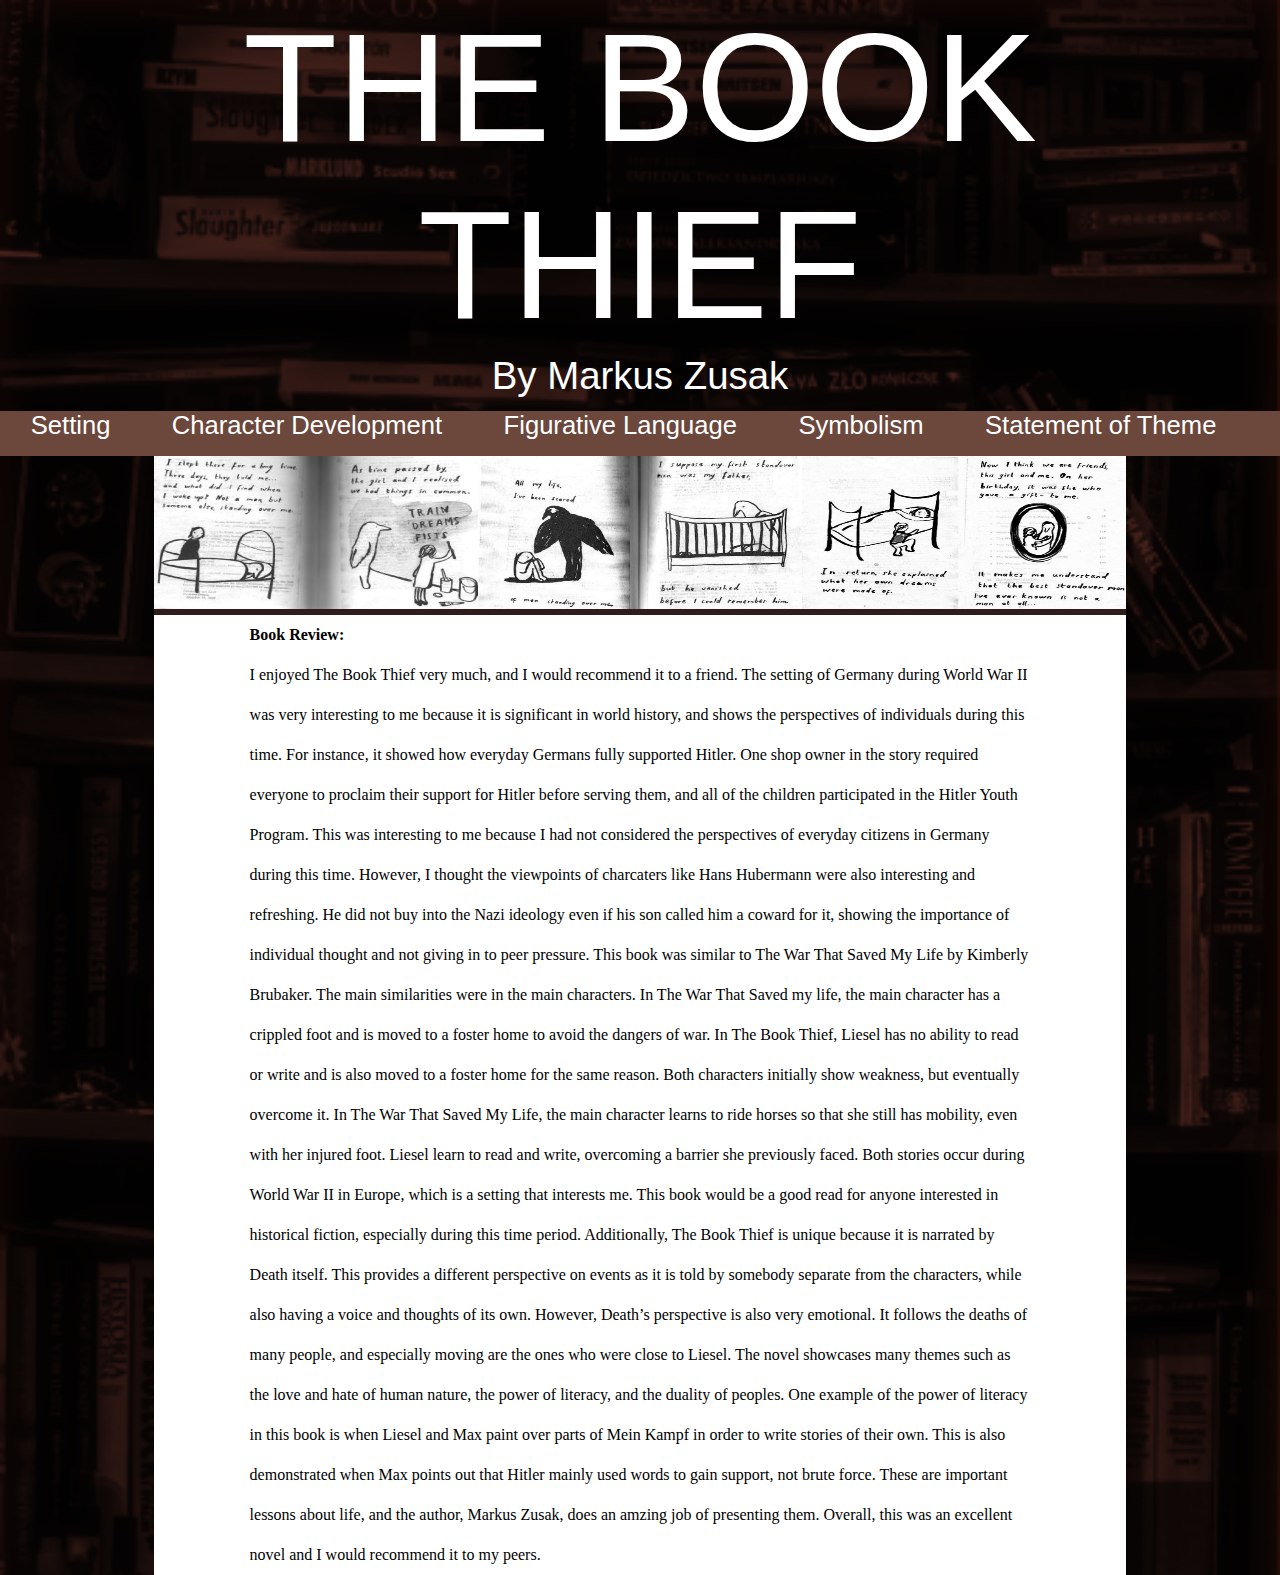
<file: index.html>
<!DOCTYPE html>
<html>
<head>

    <title>The Book Thief</title>
    <link href="style.css" rel="stylesheet"/>
    <meta charset="utf-8">
    <meta name="viewport" content="width=device-width, initial-scale=1.0">
</head>
<body>

  <a href="index.html"><h1>THE BOOK THIEF</h1>
    <h2>By Markus Zusak</h2></a> 

 <ul>
   <li class="links"><a href="passage1.html">Setting</a></li>
   <li class="links"><a href="passage2.html">Character Development</a></li>
   <li class="links"><a href="passage3.html">Figurative Language</a></li> 
   <li class="links"><a href="passage4.html">Symbolism</a></li>
   <li class="links"><a href="passage5.html">Statement of Theme</a></li>
 </ul>
 
<section>

  <div class="a-container">
  <img class="monke1" src="images/BT1.jpg" alt="Book pages with drawings">
</div>
   
  <div class="a-container">
  <img class="monke1"src="images/BT2.jpg" alt="Book pages with drawings">
</div>
    
<div class="a-container">
    <img class="monke1"src="images/BT3.png" alt="Book pages with drawings">
  </div>
</section>

 <section>
<p>  
 <strong>Book Review:</strong> <br>
 I enjoyed The Book Thief very much, and I would recommend it to a friend. The setting of Germany during World War II was very interesting to me because it is significant in world history, and shows the perspectives of individuals during this time. For instance, it showed how everyday Germans fully supported Hitler. One shop owner in the story required everyone to proclaim their support for Hitler before serving them, and all of the children participated in the Hitler Youth Program. This was interesting to me because I had not considered the perspectives of everyday citizens in Germany during this time. However, I thought the viewpoints of charcaters like Hans Hubermann were also interesting and refreshing. He did not buy into the Nazi ideology even if his son called him a coward for it, showing the importance of individual thought and not giving in to peer pressure. This book was similar to The War That Saved My Life by Kimberly Brubaker. The main similarities were in the main characters. In The War That Saved my life, the main character has a crippled foot and is moved to a foster home to avoid the dangers of war. In The Book Thief, Liesel has no ability to read or write and is also moved to a foster home for the same reason. Both characters initially show weakness, but eventually overcome it. In The War That Saved My Life, the main character learns to ride horses so that she still has mobility, even with her injured foot. Liesel learn to read and write, overcoming a barrier she previously faced. Both stories occur during World War II in Europe, which is a setting that interests me. This book would be a good read for anyone interested in historical fiction, especially during this time period. Additionally, The Book Thief is unique because it is narrated by Death itself. This provides a different perspective on events as it is told by somebody separate from the characters, while also having a voice and thoughts of its own. However, Death’s perspective is also very emotional. It follows the deaths of many people, and especially moving are the ones who were close to Liesel. The novel showcases many themes such as the love and hate of human nature, the power of literacy, and the duality of peoples. One example of the power of literacy in this book is when Liesel and Max paint over parts of Mein Kampf in order to write stories of their own. This is also demonstrated when Max points out that Hitler mainly used words to gain support, not brute force. These are important lessons about life, and the author, Markus Zusak, does an amzing job of presenting them. Overall, this was an excellent novel and I would recommend it to my peers.<br>
 

</p>
 </section>

</body>
</html>
</file>
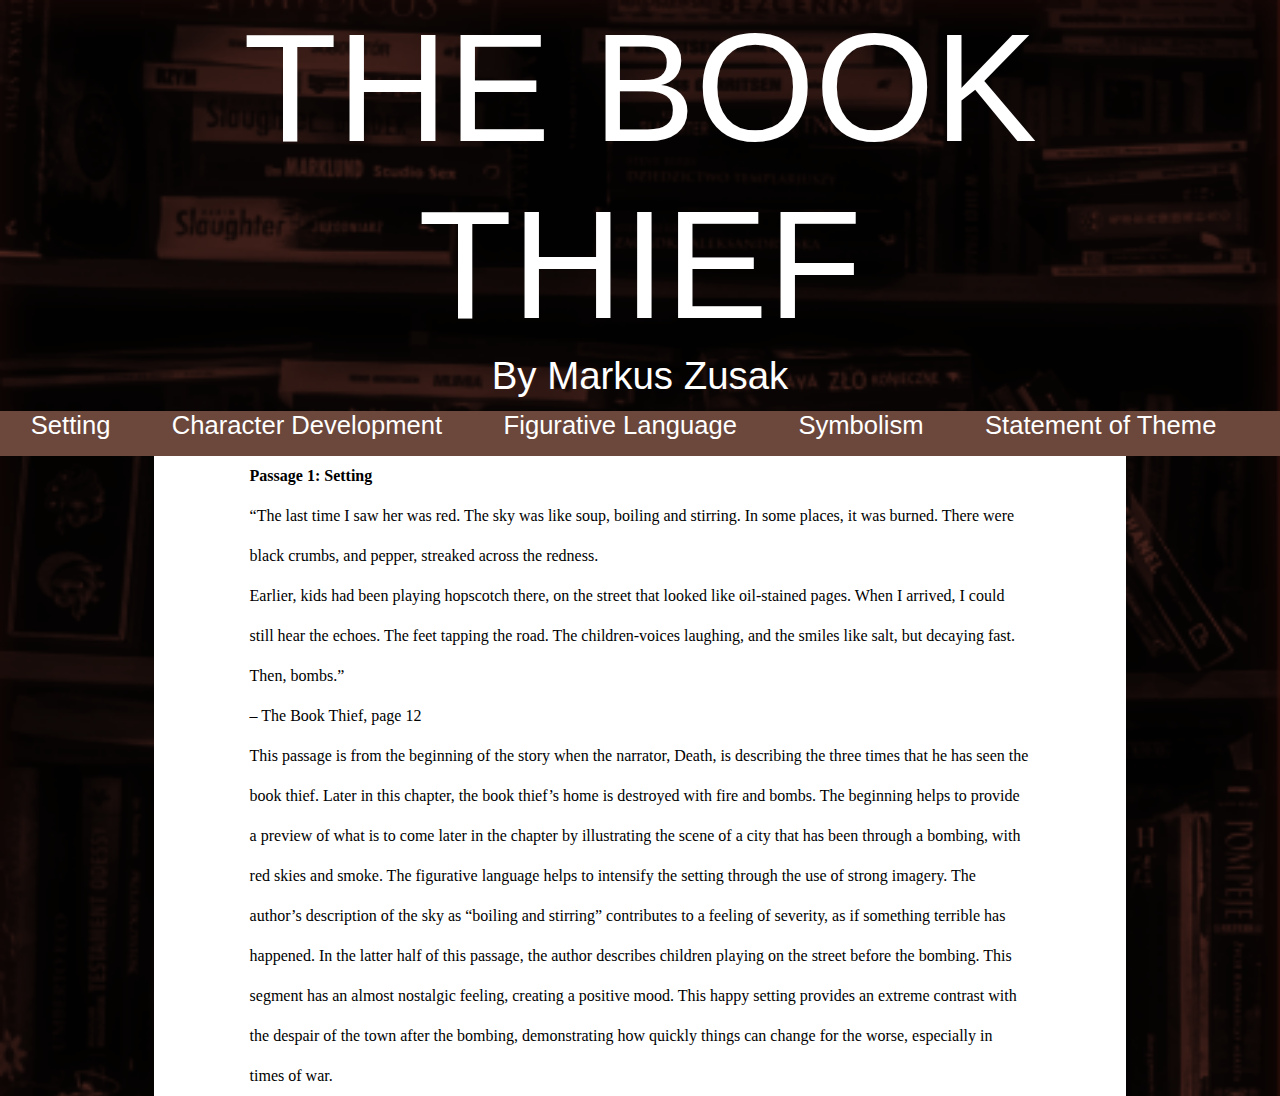
<file: passage1.html>
<!DOCTYPE html>
<html>
<head>

    <title>The Book Thief</title>
    <link href="style.css" rel="stylesheet"/>
    <meta charset="utf-8">
    <meta name="viewport" content="width=device-width, initial-scale=1.0">
</head>
<body>

  <a href="index.html"><h1>THE BOOK THIEF</h1>
    <h2>By Markus Zusak</h2></a> 

 <ul>
   <li class="links"><a href="passage1.html">Setting</a></li>
   <li class="links"><a href="passage2.html">Character Development</a></li>
   <li class="links"><a href="passage3.html">Figurative Language</a></li> 
   <li class="links"><a href="passage4.html">Symbolism</a></li>
   <li class="links"><a href="passage5.html">Statement of Theme</a></li>
 </ul>

 <section>
  <p><strong>Passage 1: Setting</strong>
    <br>
  “The last time I saw her was red. The sky was like soup, boiling and stirring. In some places, it was burned. There were black crumbs, and pepper, streaked across the redness.
  <br>Earlier, kids had been playing hopscotch there, on the street that looked like oil-stained pages. When I arrived, I could still hear the echoes. The feet tapping the road. The children-voices laughing, and the smiles like salt, but decaying fast.
  <br>Then, bombs.”
  <br>– The Book Thief, page 12
  <br>This passage is from the beginning of the story when the narrator, Death, is describing the three times that he has seen the book thief. Later in this chapter, the book thief’s home is destroyed with fire and bombs.  The beginning helps to provide a preview of what is to come later in the chapter by illustrating the scene of a city that has been through a bombing, with red skies and smoke. The figurative language helps to intensify the setting through the use of strong imagery. The author’s description of the sky as “boiling and stirring” contributes to a feeling of severity, as if something terrible has happened. In the latter half of this passage, the author describes children playing on the street before the bombing. This segment has an almost nostalgic feeling, creating a positive mood. This happy setting provides an extreme contrast with the despair of the town after the bombing, demonstrating how quickly things can change for the worse, especially in times of war. 
  </p>
 </section>
 </body>
 </html>
</file>
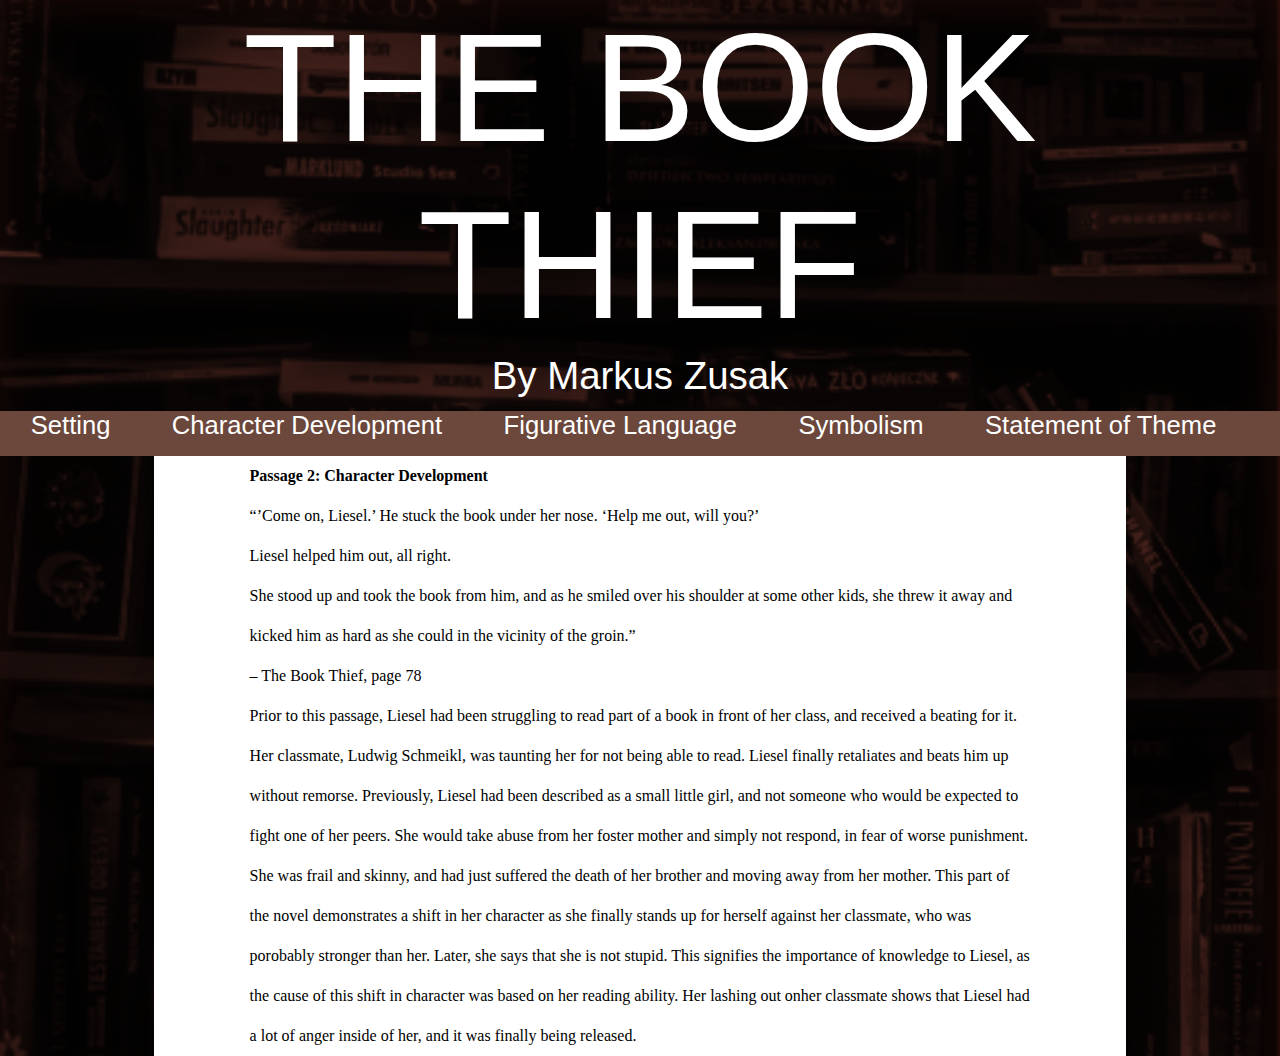
<file: passage2.html>
<!DOCTYPE html>
<html>
<head>

    <title>The Book Thief</title>
    <link href="style.css" rel="stylesheet"/>
    <meta charset="utf-8">
    <meta name="viewport" content="width=device-width, initial-scale=1.0">
</head>
<body>

  <a href="index.html"><h1>THE BOOK THIEF</h1>
    <h2>By Markus Zusak</h2></a> 
 <ul>
   <li class="links"><a href="passage1.html">Setting</a></li>
   <li class="links"><a href="passage2.html">Character Development</a></li>
   <li class="links"><a href="passage3.html">Figurative Language</a></li> 
   <li class="links"><a href="passage4.html">Symbolism</a></li>
   <li class="links"><a href="passage5.html">Statement of Theme</a></li>
 </ul>

 <section>
  <p><strong>Passage 2: Character Development</strong>
    <br>“’Come on, Liesel.’ He stuck the book under her nose. ‘Help me out, will you?’
    <br>Liesel helped him out, all right.
    <br>She stood up and took the book from him, and as he smiled over his shoulder at some other kids, she threw it away and kicked him as hard as she could in the vicinity of the groin.” 
    <br>– The Book Thief, page 78
    <br>Prior to this passage, Liesel had been struggling to read part of a book in front of her class, and received a beating for it. Her classmate, Ludwig Schmeikl, was taunting her for not being able to read. Liesel finally retaliates and beats him up without remorse. Previously, Liesel had been described as a small little girl, and not someone who would be expected to fight one of her peers. She would take abuse from her foster mother and simply not respond, in fear of worse punishment. She was frail and skinny, and had just suffered the death of her brother and moving away from her mother. This part of the novel demonstrates a shift in her character as she finally stands up for herself against her classmate, who was porobably stronger than her. Later, she says that she is not stupid. This signifies the importance of knowledge to Liesel, as the cause of this shift in character was based on her reading ability. Her lashing out onher classmate shows that Liesel had a lot of anger inside of her, and it was finally being released.
    
 </section>
 </body>
 </html>
</file>
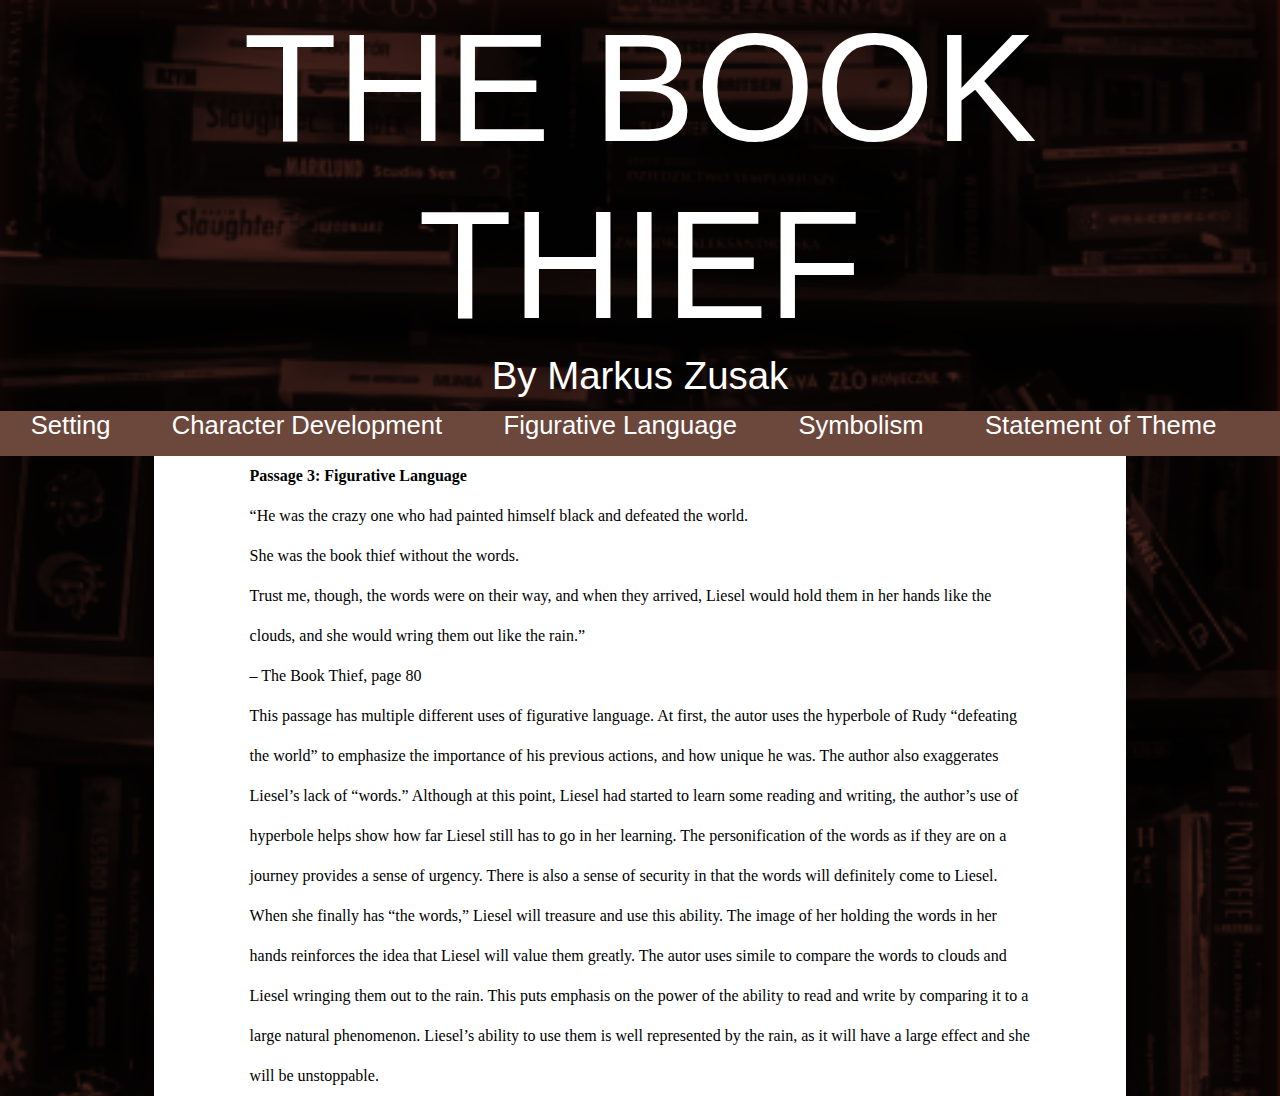
<file: passage3.html>
<!DOCTYPE html>
<html>
<head>

    <title>The Book Thief</title>
    <link href="style.css" rel="stylesheet"/>
    <meta charset="utf-8">
    <meta name="viewport" content="width=device-width, initial-scale=1.0">
</head>
<body>

  <a href="index.html"><h1>THE BOOK THIEF</h1>
    <h2>By Markus Zusak</h2></a> 

 <ul>
   <li class="links"><a href="passage1.html">Setting</a></li>
   <li class="links"><a href="passage2.html">Character Development</a></li>
   <li class="links"><a href="passage3.html">Figurative Language</a></li> 
   <li class="links"><a href="passage4.html">Symbolism</a></li>
   <li class="links"><a href="passage5.html">Statement of Theme</a></li>
 </ul>

 <section>
  <p><strong>Passage 3: Figurative Language</strong>
    <br> “He was the crazy one who had painted himself black and defeated the world.
    <br>She was the book thief without the words.
    <br>Trust me, though, the words were on their way, and when they arrived, Liesel would hold them in her hands like the clouds, and she would wring them out like the rain.” 
    <br>– The Book Thief, page 80
    <br>This passage has multiple different uses of figurative language. At first, the autor uses the hyperbole of Rudy “defeating the world” to emphasize the importance of his previous actions, and how unique he was. The author also exaggerates Liesel’s lack of “words.” Although at this point, Liesel had started to learn some reading and writing, the author’s use of hyperbole helps show how far Liesel still has to go in her learning. The personification of the words as if they are on a journey provides a sense of urgency. There is also a sense of security in that the words will definitely come to Liesel. When she finally has “the words,” Liesel will treasure and use this ability. The image of her holding the words in her hands reinforces the idea that Liesel will value them greatly. The autor uses simile to compare the words to clouds and Liesel wringing them out to the rain. This puts emphasis on the power of the ability to read and write by comparing it to a large natural phenomenon. Liesel’s ability to use them is well represented by the rain, as it will have a large effect and she will be unstoppable.

 </section>
 </body>
 </html>
</file>
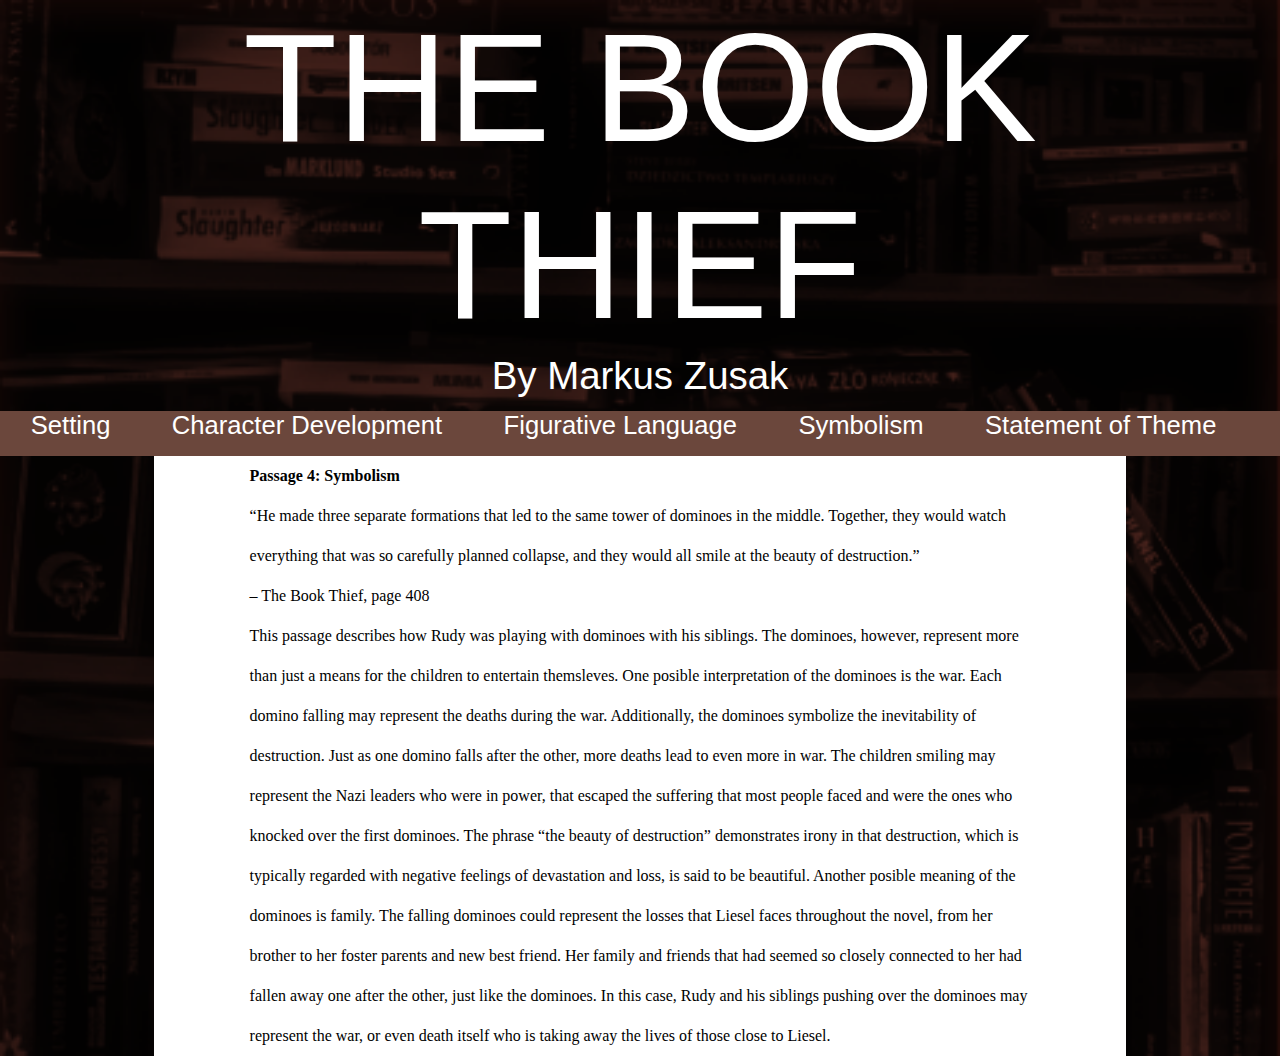
<file: passage4.html>
<!DOCTYPE html>
<html>
<head>

    <title>The Book Thief</title>
    <link href="style.css" rel="stylesheet"/>
    <meta charset="utf-8">
    <meta name="viewport" content="width=device-width, initial-scale=1.0">
</head>
<body>

  <a href="index.html"><h1>THE BOOK THIEF</h1>
    <h2>By Markus Zusak</h2></a> 

 <ul>
   <li class="links"><a href="passage1.html">Setting</a></li>
   <li class="links"><a href="passage2.html">Character Development</a></li>
   <li class="links"><a href="passage3.html">Figurative Language</a></li> 
   <li class="links"><a href="passage4.html">Symbolism</a></li>
   <li class="links"><a href="passage5.html">Statement of Theme</a></li>
 </ul>

 <section>
  <p><strong>Passage 4: Symbolism</strong>
    <br>“He made three separate formations that led to the same tower of dominoes in the middle. Together, they would watch everything that was so carefully planned collapse, and they would all smile at the beauty of destruction.” 
    <br>– The Book Thief, page 408
    <br>This passage describes how Rudy was playing with dominoes with his siblings. The dominoes, however, represent more than just a means for the children to entertain themsleves. One posible interpretation of the dominoes is the war. Each domino falling may represent the deaths during the war. Additionally, the dominoes symbolize the inevitability of destruction. Just as one domino falls after the other, more deaths lead to even more in war. The children smiling may represent the Nazi leaders who were in power, that escaped the suffering that most people faced and were the ones who knocked over the first dominoes. The phrase “the beauty of destruction” demonstrates irony in that destruction, which is typically regarded with negative feelings of devastation and loss, is said to be beautiful. Another posible meaning of the dominoes is family. The falling dominoes could represent the losses that Liesel faces throughout the novel, from her brother to her foster parents and new best friend. Her family and friends that had seemed so closely connected to her had fallen away one after the other, just like the dominoes. In this case, Rudy and his siblings pushing over the dominoes may represent the war, or even death itself who is taking away the lives of those close to Liesel.

 </section>
 </body>
 </html>
</file>
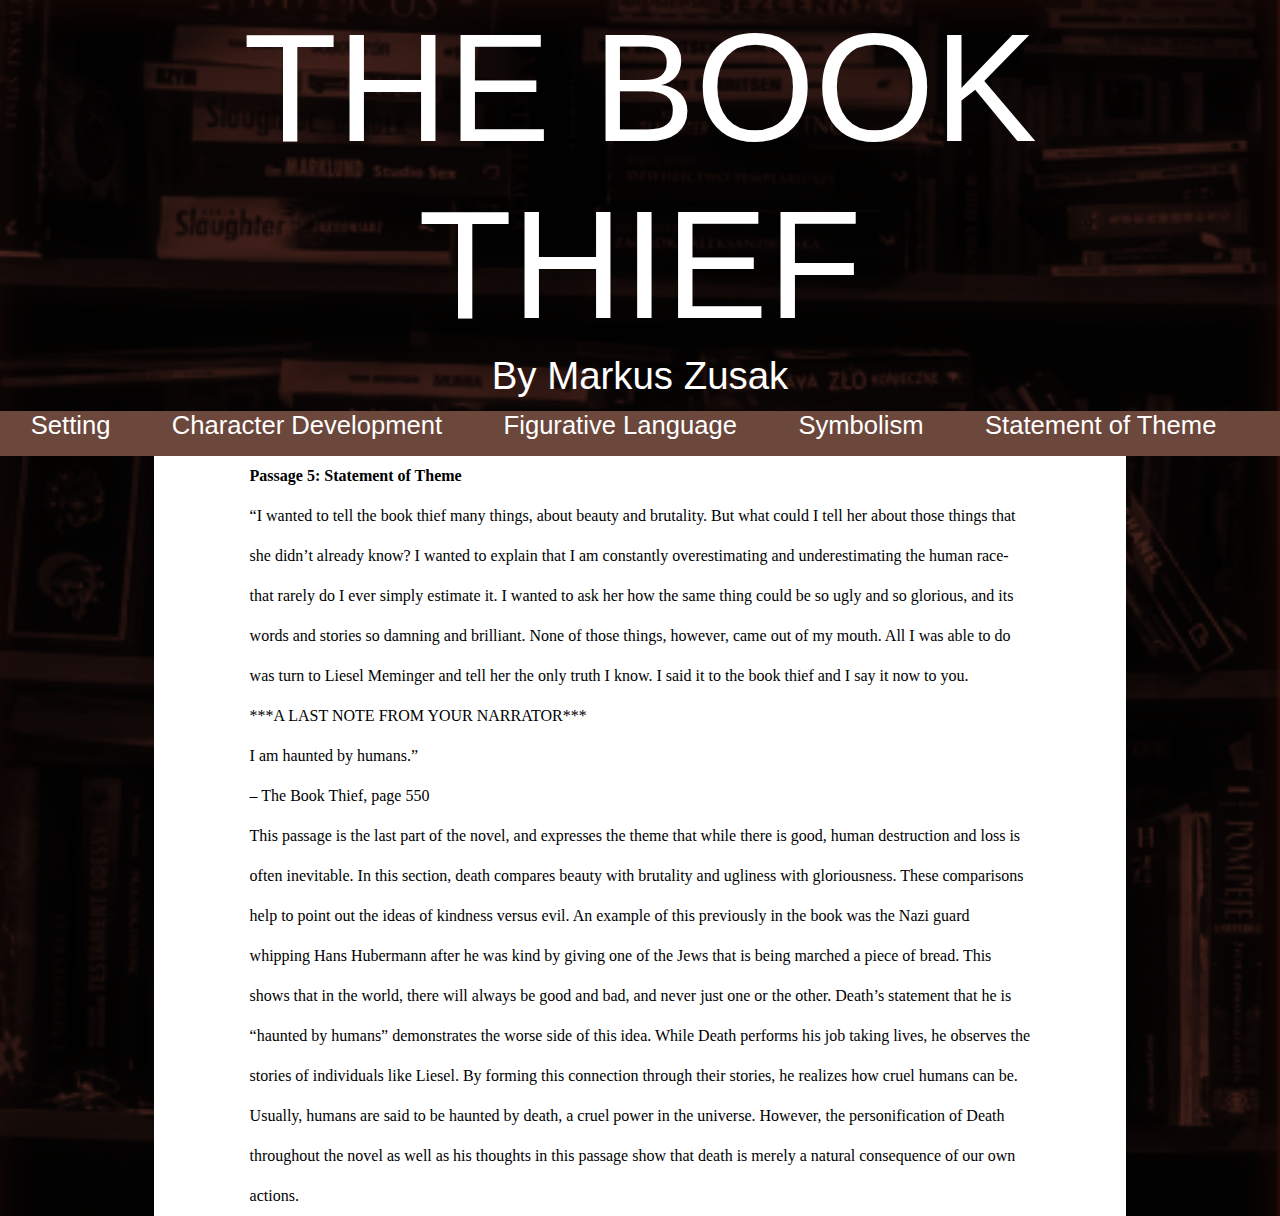
<file: passage5.html>
<!DOCTYPE html>
<html>
<head>

    <title>The Book Thief</title>
    <link href="style.css" rel="stylesheet"/>
    <meta charset="utf-8">
    <meta name="viewport" content="width=device-width, initial-scale=1.0">
</head>
<body>

  <a href="index.html"><h1>THE BOOK THIEF</h1>
    <h2>By Markus Zusak</h2></a> 

 <ul>
   <li class="links"><a href="passage1.html">Setting</a></li>
   <li class="links"><a href="passage2.html">Character Development</a></li>
   <li class="links"><a href="passage3.html">Figurative Language</a></li> 
   <li class="links"><a href="passage4.html">Symbolism</a></li>
   <li class="links"><a href="passage5.html">Statement of Theme</a></li>
 </ul>

 <section>
  <p><strong>Passage 5: Statement of Theme</strong>
    <br>“I wanted to tell the book thief many things, about beauty and brutality. But what could I tell her about those things that she didn’t already know? I wanted to explain that I am constantly overestimating and underestimating the human race- that rarely do I ever simply estimate it. I wanted to ask her how the same thing could be so ugly and so glorious, and its words and stories so damning and brilliant. None of those things, however, came out of my mouth. All I was able to do was turn to Liesel Meminger and tell her the only truth I know. I said it to the book thief and I say it now to you.
    <br>***A LAST NOTE FROM YOUR NARRATOR***
    <br>I am haunted by humans.” 
    <br>– The Book Thief, page 550
    <br>This passage is the last part of the novel, and expresses the theme that while there is good, human destruction and loss is often inevitable. In this section, death compares beauty with brutality and ugliness with gloriousness. These comparisons help to point out the ideas of kindness versus evil. An example of this previously in the book was the Nazi guard whipping Hans Hubermann after he was kind by giving one of the Jews that is being marched a piece of bread. This shows that in the world, there will always be good and bad, and never just one or the other. Death’s statement that he is “haunted by humans” demonstrates the worse side of this idea. While Death performs his job taking lives, he observes the stories of individuals like Liesel. By forming this connection through their stories, he realizes how cruel humans can be. Usually, humans are said to be haunted by death, a cruel power in the universe. However, the personification of Death throughout the novel as well as his thoughts in this passage show that death is merely a natural consequence of our own actions.
    
 </section>
 </body>
 </html>
</file>
<file: style.css>
/*Navigation bar*/
ul{
    list-style-type: none;
    margin: 0px;
    padding: 0px;
    overflow: hidden;
    background-color: rgb(107, 71, 60);
    position: sticky;
    top: 0px;
    width: 100%;
    height: 3.5vw;
  }
  
   li {
    float: left;
    display: block;
   }
  
   a{
    display: block;
    margin: 0%;
    text-decoration-line: none;
    color: white;
    text-align: center;
    padding-left: 1vw;
    padding-right: 1vw;
  }
  
  .links {
    
    text-decoration: none;
    background-color: rgb(107, 71, 60);
    font-size: 2vw;
    font-weight: 400;
    font-family: 'Segoe UI',  sans-serif, Helvetica;
    /*width: 13%;*/
    height: 100%;
  }
  
  li a {
    padding-right: 2.4vw;
    padding-left: 2.4vw;
    margin: auto;
    display: block;
  }
  
  li a:hover{
    /*font-weight: 620;*/
    background-color: rgb(48, 28, 27);
    height: 100%;
  
  }
  /*End of Navigation Bar*/
  
  
  /*Background*/
  body {
    background-image: url(images/BTbg.png);
    background-size: cover;
    background-attachment: fixed;
    background-repeat: no-repeat;
    /*background-color:rgb(3, 51, 3);*/
  }
  
  /*Big title*/
  h1 { 
    font-size: 12vw;
    text-align: center;
    padding: 0%;
    top: 0px;
    color: white;
    font-weight: 545;
    font-family: 'Segoe UI',  sans-serif, Helvetica;
  }
  
  /*section*/
  section {
    background-color: white;
    text-align: left;
    margin-left: 12%;
    margin-right: 12%;
    /*font-family: Garamond, serif;*/
    font-family: 'Times New Roman';
    line-height: 2.5;
  }
  
  * {
    margin:0%;
  }
  
  
  /* home images */
  .a-container {
    position: relative;
    float: left;
    width: 33.333%;
    height: 12vw;
    border-bottom: .5vw solid rgb(48, 28, 27);
  }
  
  .img-text {
    color: black;
    position: absolute;
    bottom: 20px;
    left: 5px;
   
  }
  
 .monke1 {
    width: 100%;
    height: 100%;
  }
  
  p {
    clear: left;
    margin-left: 1in;
    margin-right: 1in;
  }

  h2{
    font-size: 3vw;
    font-weight: 200;
    padding-bottom: 1vw;
    font-family: 'Segoe UI',  sans-serif, Helvetica;
  }
</file>
